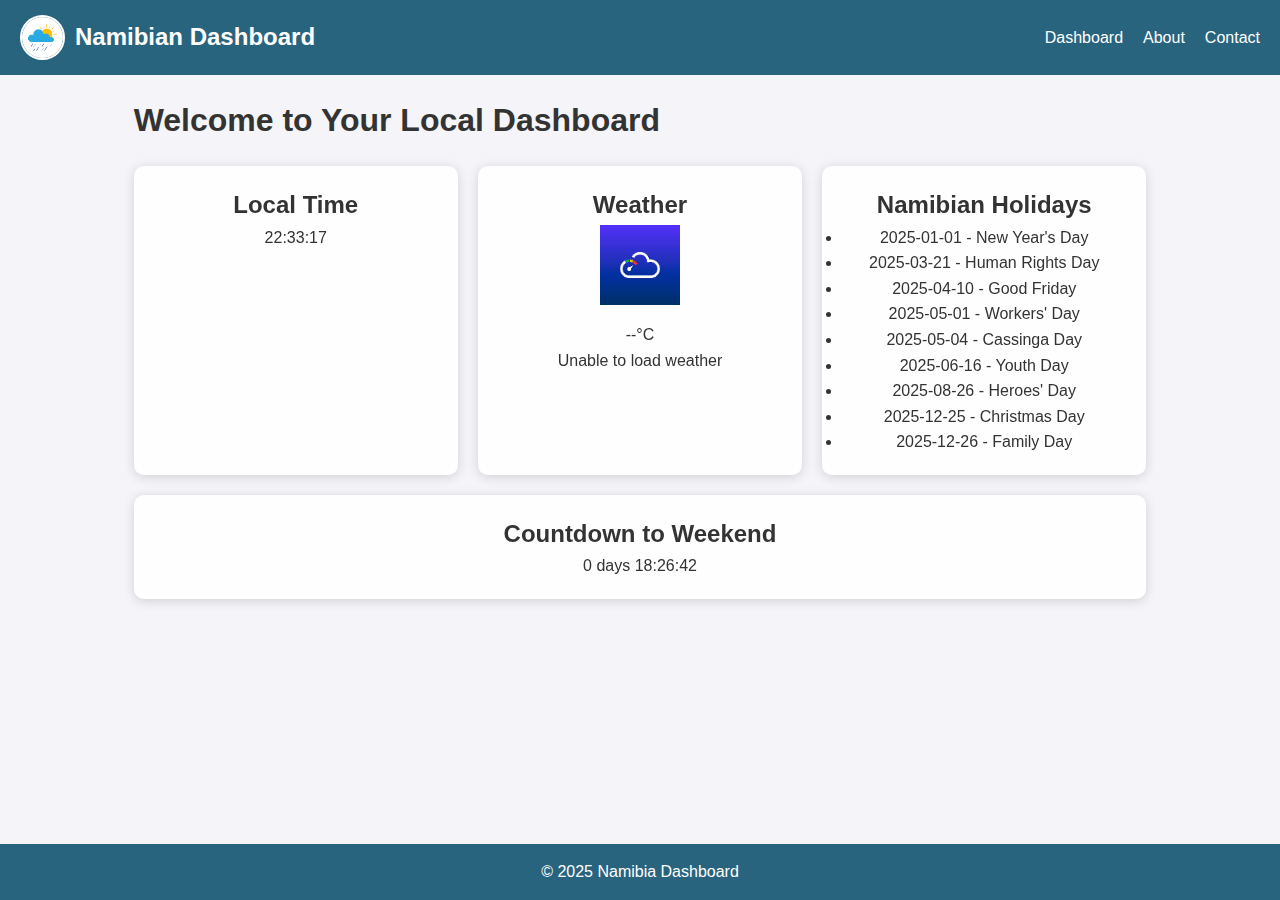
<file: index.html>
<!DOCTYPE html>
<html lang="en">
<head>
    <meta charset="UTF-8">
    <meta name="viewport" content="width=device-width, initial-scale=1.0">
    <title>Local Weather & Holiday Dashboard</title>
    <link rel="stylesheet" href="style.css">
</head>
<body>
  
    <header>
        <div class="logo">
            
            <img src="images/weather.jpg" alt="Namibia Dashboard Logo">
            <span>Namibian Dashboard</span>
        </div>

        <nav>
            <a href="index.html" aria-current="page">Dashboard</a>
            <a href="about.html">About</a>
            <a href="contact.html">Contact</a>
        </nav>
    </header>

    <div class="container">
        <h1>Welcome to Your Local Dashboard</h1>

        <div class="dashboard-widgets">
          
            <div class="widget">
                <h2>Local Time</h2>
                <p id="clock">--:--:--</p>
            </div>

            <div class="widget">
                <h2>Weather</h2>
                <img id="weather-icon" src="images/images.jpeg" alt="Weather Icon">
                <p id="weather-temp">--°C</p>
                <p id="weather-desc">Loading...</p>
            </div>

            <div class="widget">
                <h2>Namibian Holidays</h2>
                <ul id="holidays">
                    <li>Loading holidays...</li>
                </ul>
            </div>

            <div class="widget">
                <h2>Countdown to Weekend</h2>
                <p id="countdown">-- days --:--:--</p>
            </div>
        </div>
    </div>

    <footer>
        &copy; 2025 Namibia Dashboard
    </footer>

    <script src="script.js"></script>
</body>
</html>
</file>
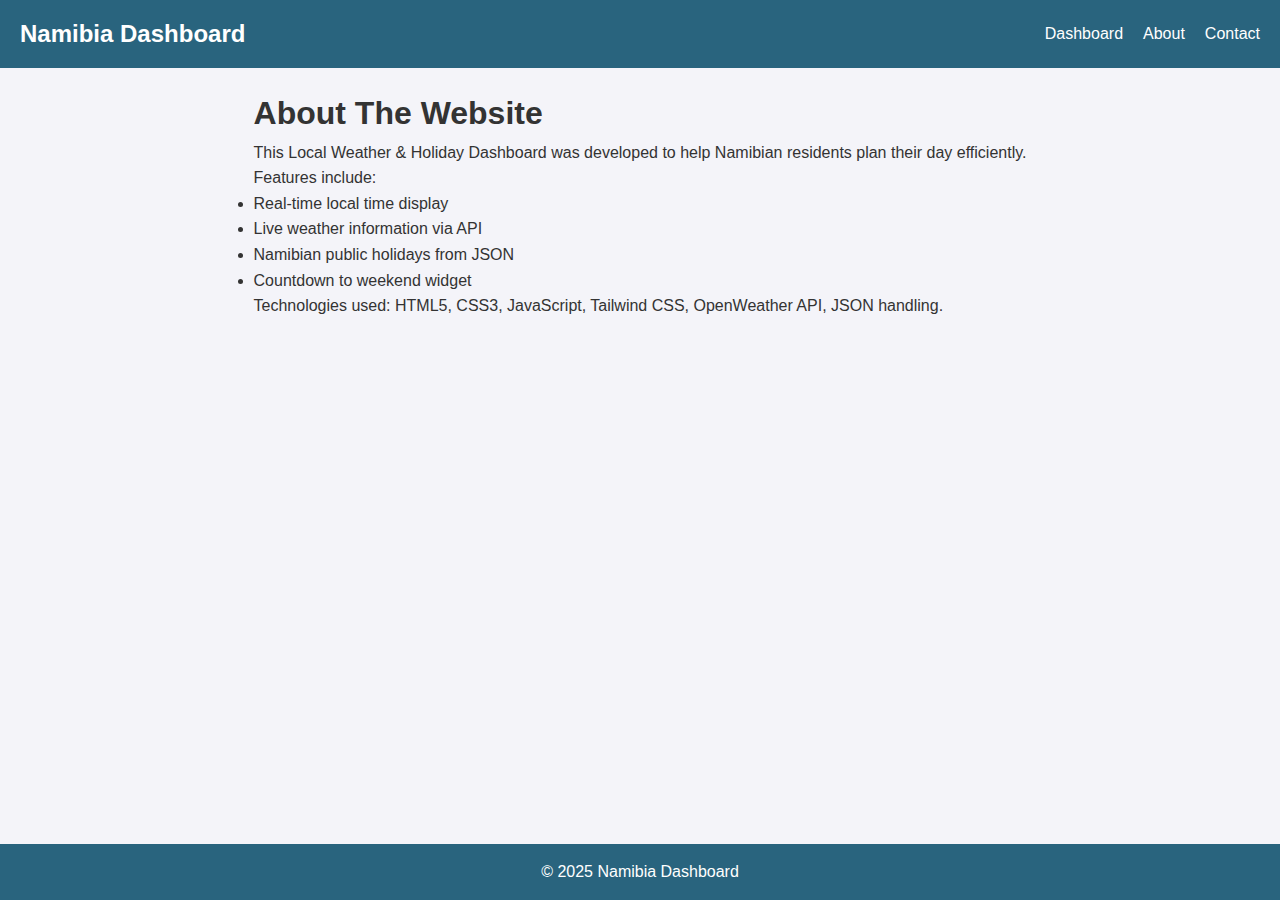
<file: about.html>
<!DOCTYPE html>
<html lang="en">
<head>
    <meta charset="UTF-8">
    <meta name="viewport" content="width=device-width, initial-scale=1.0">
    <title>About - Namibia Dashboard</title>
    <link rel="stylesheet" href="style.css">
</head>
<body>
    <header>
        <span class="logo">Namibia Dashboard</span>
        <nav>
            <a href="index.html">Dashboard</a>
            <a href="about.html">About</a>
            <a href="contact.html">Contact</a>
        </nav>
    </header>

    <div class="container">
        <h1>About The Website</h1>
        <p>This Local Weather & Holiday Dashboard was developed to help Namibian residents plan their day efficiently.</p>
        <p>Features include:</p>
        <ul>
            <li>Real-time local time display</li>
            <li>Live weather information via API</li>
            <li>Namibian public holidays from JSON</li>
            <li>Countdown to weekend widget</li>
        </ul>
        <p>Technologies used: HTML5, CSS3, JavaScript, Tailwind CSS, OpenWeather API, JSON handling.</p>
    </div>

    <footer>
        &copy; 2025 Namibia Dashboard
    </footer>
</body>
</html>
</file>
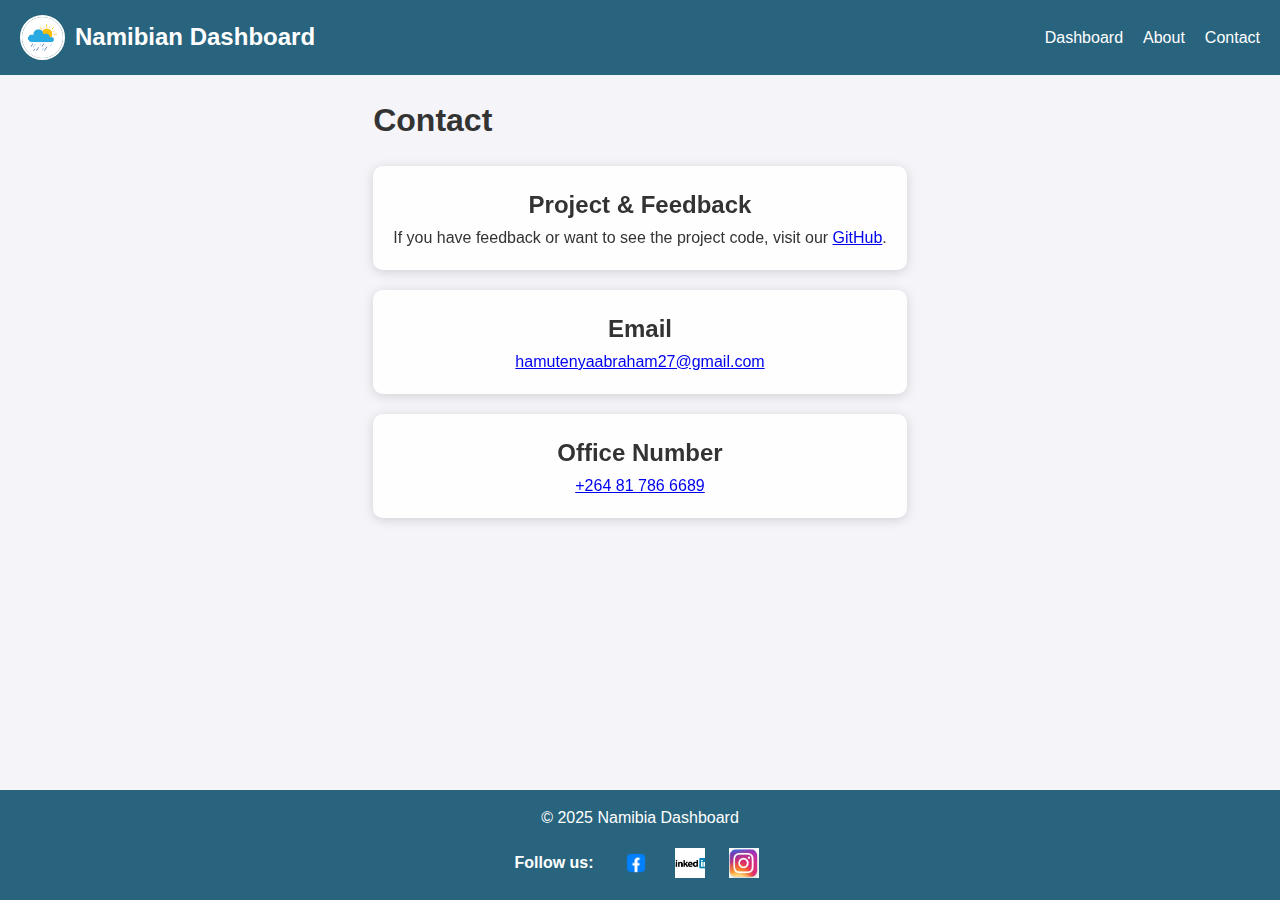
<file: contact.html>
<!DOCTYPE html>
<html lang="en">
<head>
    <meta charset="UTF-8">
    <meta name="viewport" content="width=device-width, initial-scale=1.0">
    <title>Contact - Namibia Dashboard</title>
    <link rel="stylesheet" href="style.css">
</head>
<body>

    <!-- Header -->
    <header>
        <div class="logo">
            <img src="images/weather.jpg" alt="Namibia Dashboard Logo">
            <span>Namibian Dashboard</span>
        </div>
        <nav>
            <a href="index.html">Dashboard</a>
            <a href="about.html">About</a>
            <a href="contact.html" aria-current="page">Contact</a>
        </nav>
    </header>

    <!-- Main container -->
    <div class="container">
        <h1>Contact</h1>

        <div class="hover-box">
            <h2>Project & Feedback</h2>
            <p>If you have feedback or want to see the project code, visit our <a href="https://github.com/ratinho798" target="_blank">GitHub</a>.</p>
        </div>

        <div class="hover-box">
            <h2>Email</h2>
            <p><a href="mailto:hamutenyaabraham27@gmail.com">hamutenyaabraham27@gmail.com</a></p>
        </div>

        <div class="hover-box">
            <h2>Office Number</h2>
            <p><a href="tel:+264817866689">+264 81 786 6689</a></p>
        </div>
    </div>

    <!-- Footer -->
    <footer>
        <p>&copy; 2025 Namibia Dashboard</p>
        <div class="socials">
            <span>Follow us:</span>
            <a href="https://www.facebook.com/abraham.hamutenya.2025/" target="_blank">
                <img src="images/face.webp" alt="Facebook">
            </a>
            <a href="https://www.linkedin.com/in/hamutenya-abraham-ba69752b8/" target="_blank">
                <img src="images/linked.webp" alt="LinkedIn">
            </a>
            <a href="https://www.instagram.com/pro6l3matic/" target="_blank">
                <img src="images/insta.jpeg" alt="Instagram">
            </a>
        </div>
    </footer>

</body>
</html>
</file>
<file: style.css>
* {
    margin: 0;
    padding: 0;
    box-sizing: border-box;
    font-family: Arial, sans-serif;
}

html, body {
    height: 100%;
}

body {
    display: flex;
    flex-direction: column;
    background-color: #f4f4f9;
    color: #333;
    line-height: 1.6;
    position: relative;
}

#background-video {
    position: fixed;
    top: 0;
    left: 0;
    min-width: 100%;
    min-height: 100%;
    z-index: -2;
    object-fit: cover;
}

#overlay {
    position: fixed;
    top: 0;
    left: 0;
    width: 100%;
    height: 100%;
    background-color: rgba(0,0,0,0.4);
    z-index: -1;
}

header {
    background-color: rgba(19, 84, 112, 0.9); 
    color: #fff;
    padding: 15px 20px;
    display: flex;
    justify-content: space-between;
    align-items: center;
    position: relative;
    z-index: 1;
}

.logo {
    display: flex;
    align-items: center;
    gap: 10px;
    font-size: 24px;
    font-weight: bold;
    color: #fff;
}

.logo img {
    width: 45px;
    height: 45px;
    border-radius: 50%;
    object-fit: cover;
    border: 2px solid #fff;
}

nav {
    display: flex;
    gap: 20px;
}

nav a {
    color: #fff;
    text-decoration: none;
    font-weight: 500;
    transition: color 0.3s;
}

nav a:hover {
    color: #1abc9c;
}

.container {
    max-width: 1200px;
    margin: 20px auto;
    padding: 0 20px;
    flex: 1; 
    position: relative;
    z-index: 1;
}

.dashboard-widgets {
    display: flex;
    flex-wrap: wrap;
    gap: 20px;
    justify-content: space-around;
    margin-top: 20px;
}

.widget {
    background-color: rgba(255, 255, 255, 0.85); 
    backdrop-filter: blur(5px);
    border-radius: 10px;
    padding: 20px;
    flex: 1 1 250px;
    text-align: center;
    box-shadow: 0 2px 12px rgba(0,0,0,0.15);
    transition: transform 0.2s, box-shadow 0.2s;
}

.widget:hover {
    transform: translateY(-4px);
    box-shadow: 0 4px 20px rgba(0,0,0,0.25);
}

.widget img {
    width: 80px;
    height: 80px;
    margin-bottom: 10px;
}

.widget .widget-icon {
    width: 50px;
    height: 50px;
    margin-bottom: 10px;
}

.hover-box {
    background-color: rgba(255, 255, 255, 0.85);
    backdrop-filter: blur(5px);
    border-radius: 10px;
    padding: 20px;
    margin: 20px 0;
    text-align: center;
    box-shadow: 0 2px 12px rgba(0,0,0,0.15);
    transition: transform 0.3s ease, box-shadow 0.3s ease, background-color 0.3s ease;
}

.hover-box:hover {
    transform: translateY(-6px);
    box-shadow: 0 6px 25px rgba(0,0,0,0.25);
    background-color: rgba(255, 255, 255, 0.95);
}

footer {
    background-color: rgba(19, 84, 112, 0.9);
    color: #fff;
    padding: 15px 20px;
    text-align: center;
    margin-top: auto; 
    position: relative;
    z-index: 1;
}

footer .socials {
    margin-top: 10px;
    display: flex;
    justify-content: center;
    align-items: center;
    gap: 10px;
    flex-wrap: wrap;
}

footer .socials span {
    margin-right: 10px;
    font-weight: bold;
    color: #fff;
}

footer .socials a {
    display: inline-block;
    border: 2px solid transparent;
    border-radius: 8px;
    padding: 5px;
    transition: transform 0.2s, border-color 0.3s, background-color 0.3s;
}

footer .socials a img {
    width: 30px;
    height: 30px;
    object-fit: cover;
    display: block;
}

footer .socials a:hover {
    transform: scale(1.2);
    border-color: #fff;
    background-color: rgba(255, 255, 255, 0.1);
}


@media (max-width: 768px) {
    header {
        flex-direction: column;
        text-align: center;
    }

    .logo {
        justify-content: center;
        margin-bottom: 10px;
    }

    nav {
        flex-direction: column;
        gap: 10px;
    }

    .dashboard-widgets {
        flex-direction: column;
        align-items: center;
    }
}
</file>
